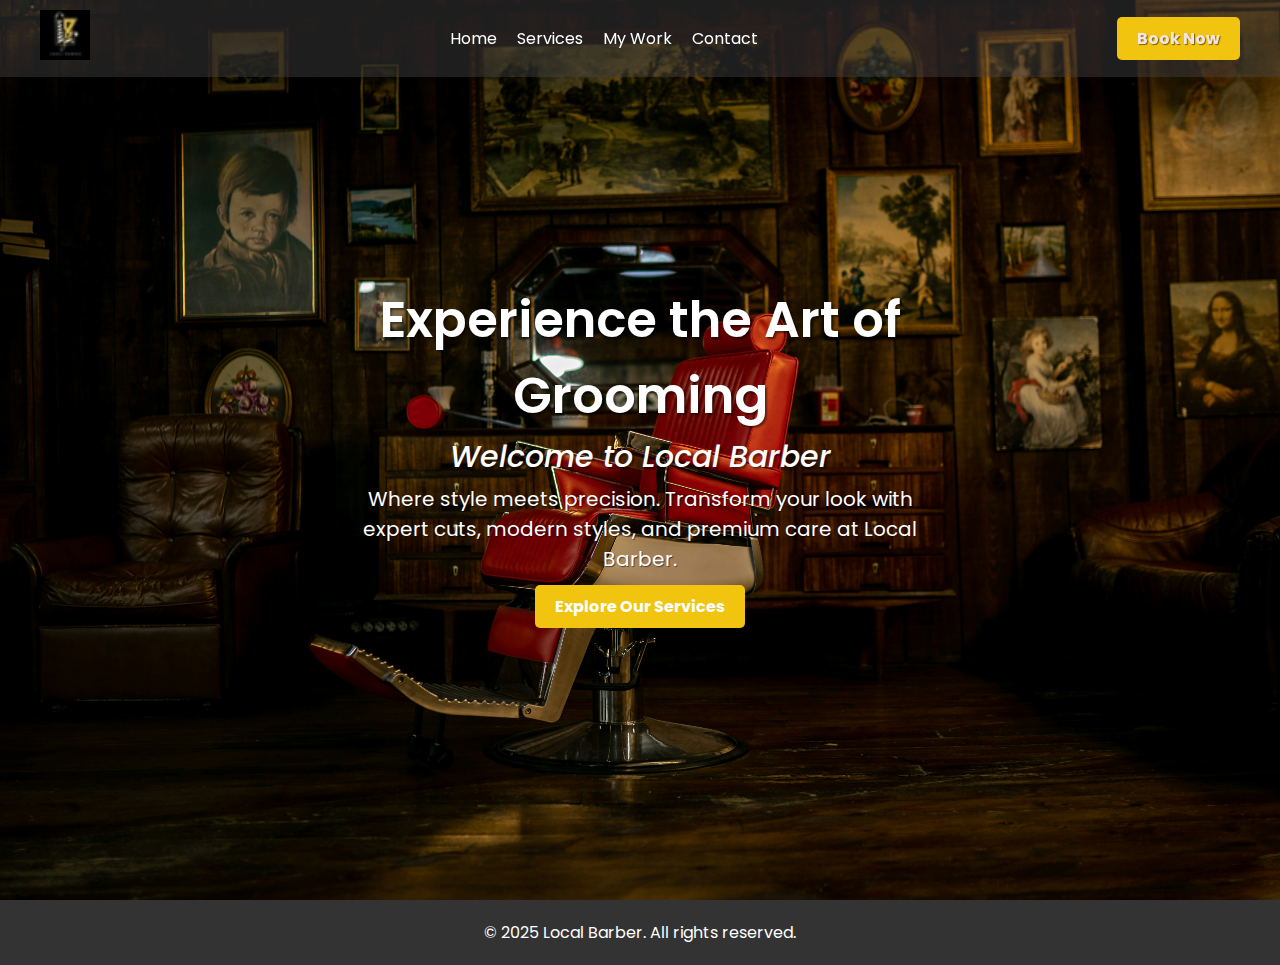
<file: index.html>
<!DOCTYPE html>
<html lang="en">
  <head>
    <meta charset="UTF-8" />
    <meta name="viewport" content="width=device-width, initial-scale=1.0" />
    <title>Local Barber | Your Onestop Barber in Batangas</title>
    <link rel="stylesheet" href="style.css" />
    <meta
      name="description"
      content="Local Barber is a barber shop located in Batangas City. We offer a wide range of services from haircuts, hair coloring, hair treatments, and more."
    />
    <meta
      name="keywords"
      content="barber shop, barber, haircuts, hair coloring, hair treatments, Batangas City"
    />
    <meta name="author" content="Local Barber" />    
    <link rel="shortcut icon" href="assets/favicon.ico" type="image/x-icon">
</head>
<body>
  <!-- Navigaton -->
  <body>
    <!-- Navigation -->
    <nav class="navbar">
        <div class="container">
            <div class="logo">
                <a href="index.html"><img src="assets/favicon-32x32.png" alt="Local Barber Logo" /></a>
            </div>
            <div class="menu">
                <ul class="nav-links">
                <li><a href="index.html">Home</a></li>
                <li><a href="services.html" id="active">Services</a></li>
                <li><a href="mywork.html">My Work</a></li>
                <li><a href="contact.html">Contact</a></li>
                </ul>
            </div>
            <div class="book-now">
                <a href="https://localbarbers.setmore.com/">Book Now</a>
            </div>
             <!-- mobile menu -->
        <button class="menu-toggle"  onclick="toggleMenu()">
            ☰
        </button> 
        </div>
    </nav>
    <!-- mobile menu -->
    <div class="mobile" id="mobile">
        <div class="mobile-menu">
            <ul class="nav-links-mobile">
                <li><a href="index.html" class="link">Home</a></li>
                <li><a href="services.html" class="link">Services</a></li>
                <li><a href="mywork.html" class="link">My Work</a></li>
                <li><a href="contact.html" class="link">Contact</a></li>
            </ul>
            <div class="book-now-mobile">
                <a href="https://localbarbers.setmore.com/">Book Now</a>
            </div>
        </div>
    </div>

    <!-- Hero Section -->
    <section class="hero">
      <div class="container-hero">
        <div class="hero-content">
          <h1>Experience the Art of Grooming</h1>
          <h2>Welcome to Local Barber</h2>
          <p>Where style meets precision. Transform your look with expert cuts, modern styles, and premium care at Local Barber.</p>
          <a href="services.html" class="btn">Explore Our Services</a>
        </div>
      </div>
    </section>


    <!-- Footer -->
    <footer>
      <p>&copy; 2025 Local Barber. All rights reserved.</p>
    </footer>
    
    <!-- JavaScript -->
    <script src="script.js"></script>
  </body>
  
</html>
</file>
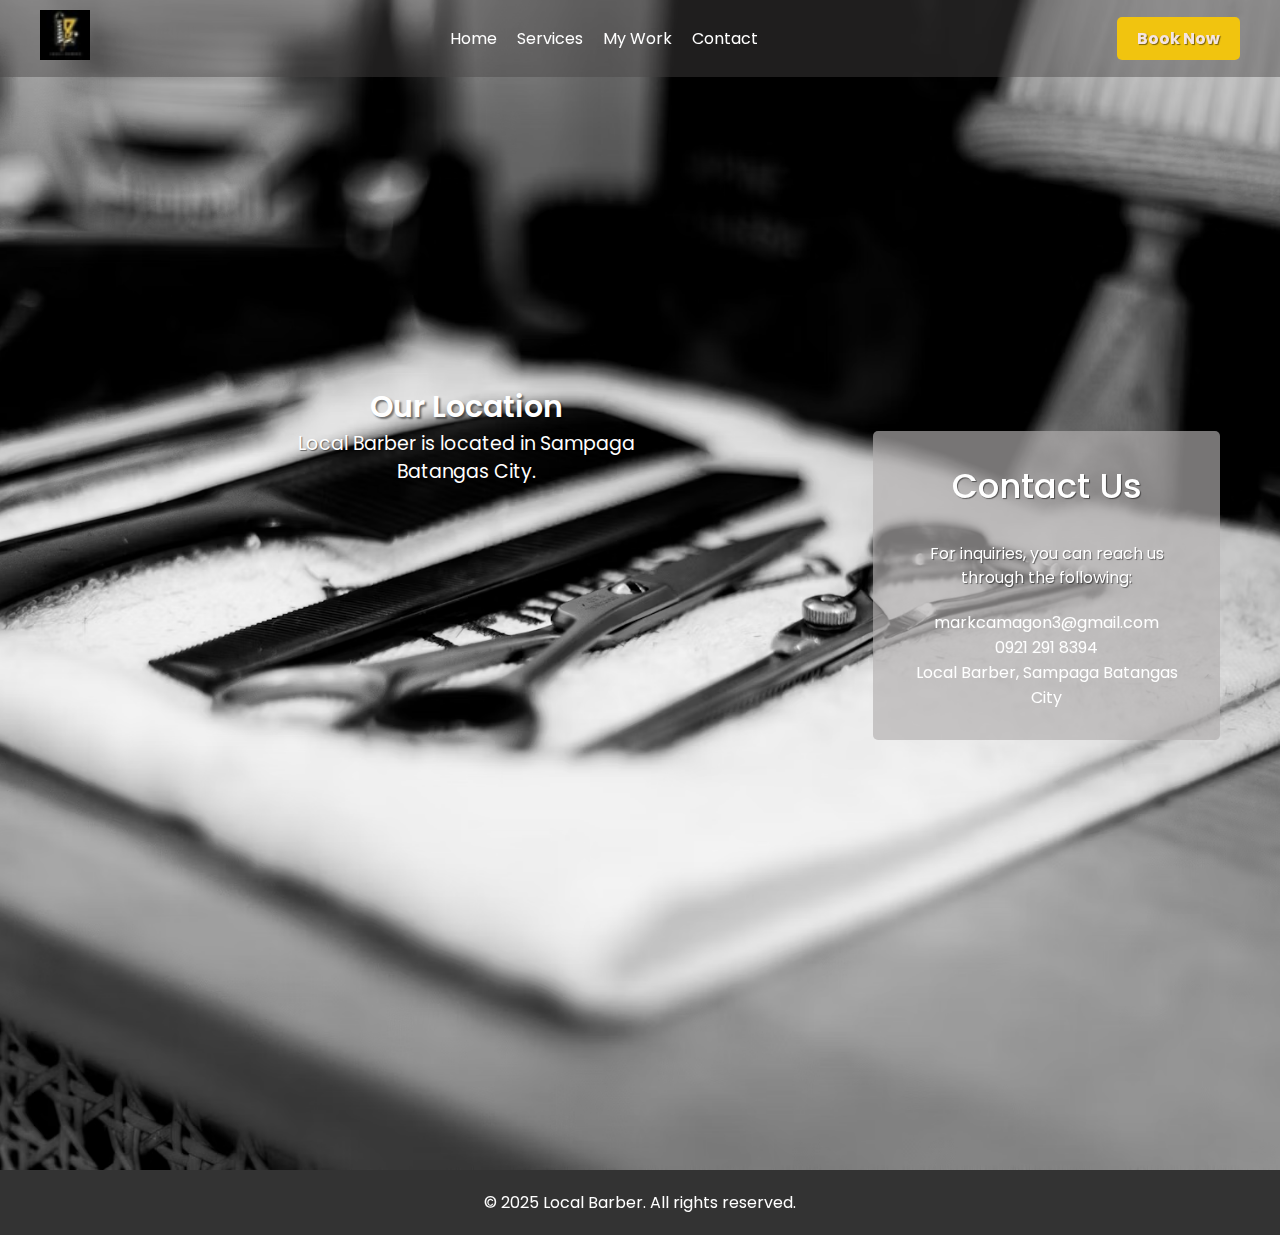
<file: contact.html>
<!DOCTYPE html>
<html lang="en">
  <head>
    <meta charset="UTF-8" />
    <meta name="viewport" content="width=device-width, initial-scale=1.0" />
    <title>Local Barber | Your Onestop Barber in Batangas</title>
    <link rel="stylesheet" href="style.css" />
    <meta
      name="description"
      content="Local Barber is a barber shop located in Batangas City. We offer a wide range of services from haircuts, hair coloring, hair treatments, and more."
    />
    <meta
      name="keywords"
      content="barber shop, barber, haircuts, hair coloring, hair treatments, Batangas City"
    />
    <meta name="author" content="Local Barber" />    
    <link rel="shortcut icon" href="assets/favicon.ico" type="image/x-icon">
</head>
<body>
  <!-- Navigaton -->
  <body>
    <!-- Navigation -->
    <nav class="navbar">
        <div class="container">
            <div class="logo">
                <a href="index.html"><img src="assets/favicon-32x32.png" alt="Local Barber Logo" /></a>
            </div>
            <div class="menu">
                <ul class="nav-links">
                <li><a href="index.html">Home</a></li>
                <li><a href="services.html">Services</a></li>
                <li><a href="mywork.html">My Work</a></li>
                <li><a href="contact.html">Contact</a></li>
                </ul>
            </div>
            <div class="book-now">
                <a href="https://localbarbers.setmore.com/">Book Now</a>
            </div>
             <!-- mobile menu -->
        <button class="menu-toggle"  onclick="toggleMenu()">
            ☰
        </button> 
        </div>
    </nav>
    <!-- mobile menu -->
    <div class="mobile" id="mobile">
        <div class="mobile-menu">
            <ul class="nav-links-mobile">
                <li><a href="index.html">Home</a></li>
                <li ><a href="services.html" >Services</a></li>
                <li><a href="mywork.html">My Work</a></li>
               
                <li><a href="contact.html">Contact</a></li>
            </ul>
            <div class="book-now-mobile">
                <a href="https://localbarbers.setmore.com/">Book Now</a>
            </div>
        </div>
    </div>

    <!-- Contact Section -->
    <section class="hero-contact">
      <div class="container-contact">
        <div class="location">
            <h1>Our Location</h1>
            <p>Local Barber is located in Sampaga Batangas City.</p>
            <div class="mapouter">
                <div class="gmap_canvas">
                <iframe
                    width="600"
                    height="500"
                    id="gmap_canvas"
                    src="https://www.google.com/maps/embed?pb=!1m18!1m12!1m3!1d4178.175495947482!2d121.0992007!3d13.7541821!2m3!1f0!2f0!3f0!3m2!1i1024!2i768!4f13.1!3m3!1m2!1s0x33bd1b4d1064e1ab%3A0x7b735b6f4f3daeb3!2sLocal%20Barber!5e1!3m2!1sen!2sph!4v1742386917934!5m2!1sen!2sph" 
                    frameborder="0"
                    scrolling="no"
                    marginheight="0"
                    marginwidth="0"
                ></iframe>
                </div>
            </div>
        </div>
        <div class="contact-info">
          <h1>Contact Us</h1>
          <p>For inquiries, you can reach us through the following:</p>
          <ul>
            <li><a href="mailto:markcamagon3@gmail.com">markcamagon3@gmail.com</a></li>
            <li><a href="tel:0921 291 8394">0921 291 8394</a></li>
            <li>Local Barber, Sampaga Batangas City</li>
            </ul>
        </div>
        </div>
    </section>

    <!-- Footer -->
    <footer>
      <p>&copy; 2025 Local Barber. All rights reserved.</p>
    </footer>
    
    <!-- JavaScript -->
    <script src="script.js"></script>
  </body>
  
</html>
</file>
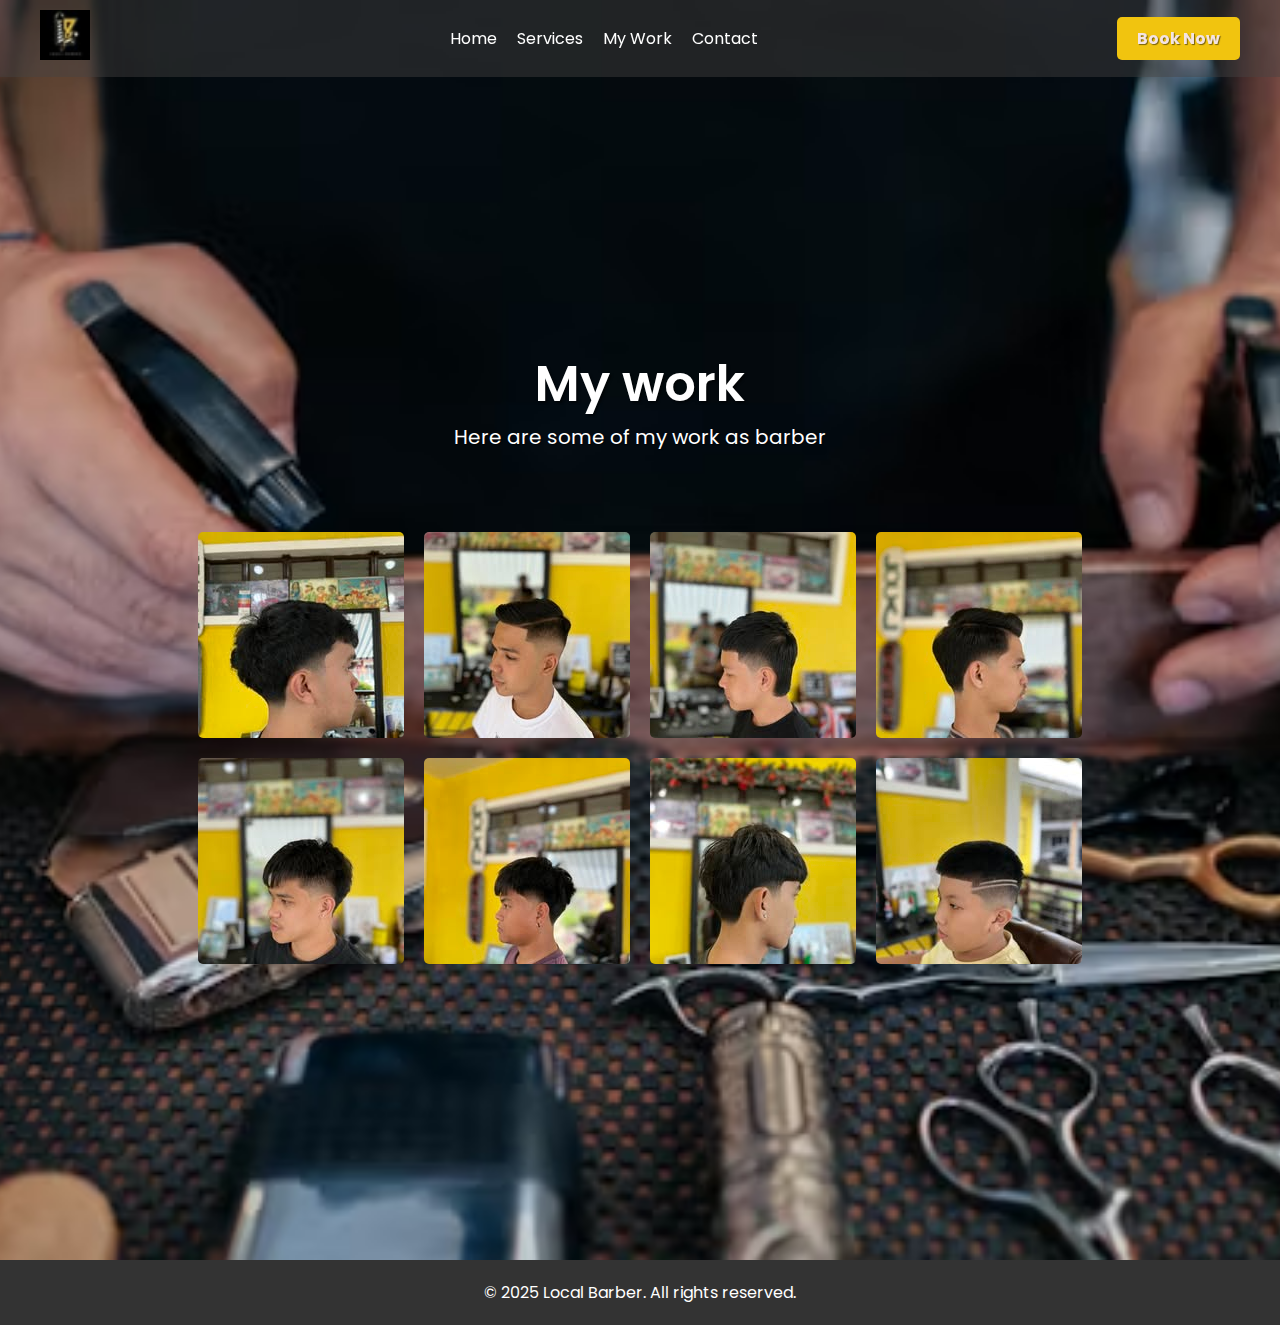
<file: mywork.html>
<!DOCTYPE html>
<html lang="en">
  <head>
    <meta charset="UTF-8" />
    <meta name="viewport" content="width=device-width, initial-scale=1.0" />
    <title>Local Barber | Your Onestop Barber in Batangas</title>
    <link rel="stylesheet" href="style.css" />
    <meta
      name="description"
      content="Local Barber is a barber shop located in Batangas City. We offer a wide range of services from haircuts, hair coloring, hair treatments, and more."
    />
    <meta
      name="keywords"
      content="barber shop, barber, haircuts, hair coloring, hair treatments, Batangas City"
    />
    <meta name="author" content="Local Barber" />    
    <link rel="shortcut icon" href="assets/favicon.ico" type="image/x-icon">
</head>
<body>
  <!-- Navigaton -->
  <body>
    <!-- Navigation -->
    <nav class="navbar">
        <div class="container">
            <div class="logo">
                <a href="index.html"><img src="assets/favicon-32x32.png" alt="Local Barber Logo" /></a>
            </div>
            <div class="menu">
                <ul class="nav-links">
                <li><a href="index.html">Home</a></li>
                <li><a href="services.html">Services</a></li>
                <li><a href="mywork.html">My Work</a></li>
                <li><a href="contact.html">Contact</a></li>
                </ul>
            </div>
            <div class="book-now">
                <a href="https://localbarbers.setmore.com/">Book Now</a>
            </div>
             <!-- mobile menu -->
        <button class="menu-toggle"  onclick="toggleMenu()">
            ☰
        </button> 
        </div>
    </nav>
    <!-- mobile menu -->
    <div class="mobile" id="mobile">
        <div class="mobile-menu">
            <ul class="nav-links-mobile">
                <li><a href="index.html">Home</a></li>
                <li ><a href="services.html" >Services</a></li>
                <li><a href="mywork.html">My Work</a></li>
               
                <li><a href="contact.html">Contact</a></li>
            </ul>
            <div class="book-now-mobile">
                <a href="https://localbarbers.setmore.com/">Book Now</a>
            </div>
        </div>
    </div>

    <!-- Mywork Section -->
       <section class="hero-work">
        <div class="container-hero">
            <div class="hero-content">
                <h1>My work</h1>
                <p>Here are some of my work as barber</p>
                 </div>  
            </div>
            <div class="container-img">
                <img src="assets/work1.jpg" alt="work1" />
                <img src="assets/work2.jpg" alt="work2" />
                <img src="assets/work3.jpg" alt="work3" />
                <img src="assets/work4.jpg" alt="work4" />
                <img src="assets/work5.jpg" alt="work5" />
                <img src="assets/work6.jpg" alt="work6" />
                <img src="assets/work7.jpg" alt="work7" />
                <img src="assets/work8.jpg" alt="work8" />
            </div>
       </section>

    <!-- Footer -->
    <footer>
      <p>&copy; 2025 Local Barber. All rights reserved.</p>
    </footer>
    
    <!-- JavaScript -->
    <script src="script.js"></script>
  </body>
  
</html>
</file>
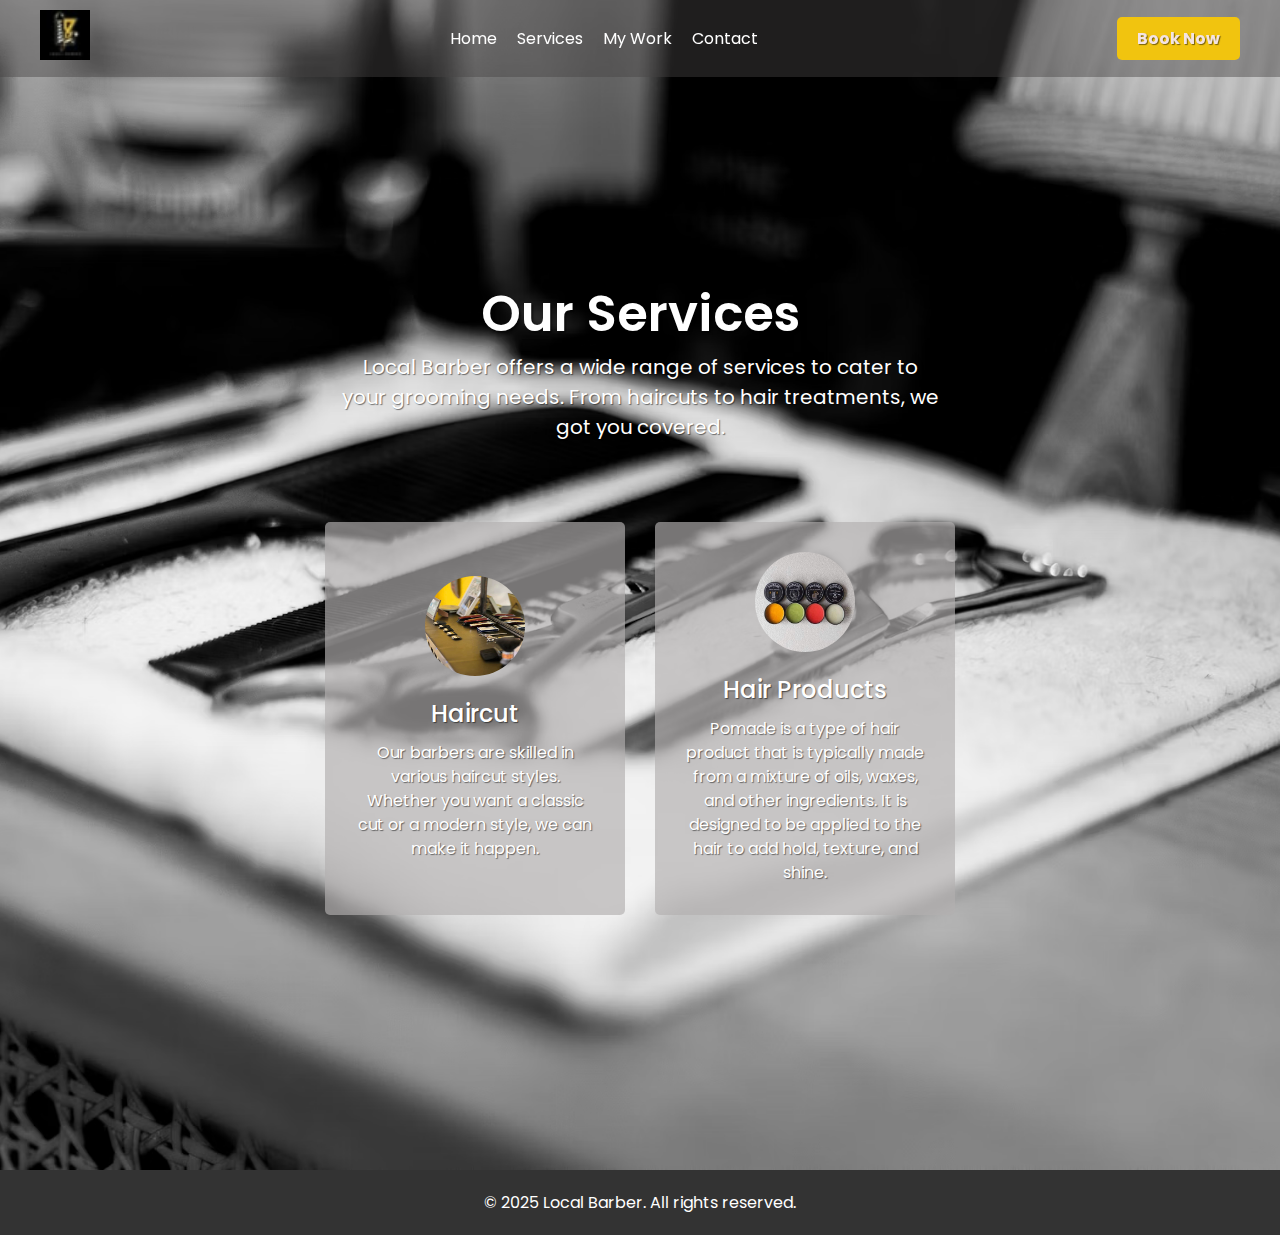
<file: services.html>
<!DOCTYPE html>
<html lang="en">
  <head>
    <meta charset="UTF-8" />
    <meta name="viewport" content="width=device-width, initial-scale=1.0" />
    <title>Local Barber | Your Onestop Barber in Batangas</title>
    <link rel="stylesheet" href="style.css" />
    <meta
      name="description"
      content="Local Barber is a barber shop located in Batangas City. We offer a wide range of services from haircuts, hair coloring, hair treatments, and more."
    />
    <meta
      name="keywords"
      content="barber shop, barber, haircuts, hair coloring, hair treatments, Batangas City"
    />
    <meta name="author" content="Local Barber" />    
    <link rel="shortcut icon" href="assets/favicon.ico" type="image/x-icon">
</head>
<body>
  <!-- Navigaton -->
  <body>
    <!-- Navigation -->
    <nav class="navbar">
        <div class="container">
            <div class="logo">
                <a href="index.html"><img src="assets/favicon-32x32.png" alt="Local Barber Logo" /></a>
            </div>
            <div class="menu">
                <ul class="nav-links">
                <li><a href="index.html">Home</a></li>
                <li><a href="services.html">Services</a></li>
                <li><a href="mywork.html">My Work</a></li>
                <li><a href="contact.html">Contact</a></li>
                </ul>
            </div>
            <div class="book-now">
                <a href="https://localbarbers.setmore.com/">Book Now</a>
            </div>
             <!-- mobile menu -->
        <button class="menu-toggle"  onclick="toggleMenu()">
            ☰
        </button> 
        </div>
    </nav>
    <!-- mobile menu -->
    <div class="mobile" id="mobile">
        <div class="mobile-menu">
            <ul class="nav-links-mobile">
                <li><a href="index.html">Home</a></li>
                <li ><a href="services.html" >Services</a></li>
                <li><a href="mywork.html">My Work</a></li>
               
                <li><a href="contact.html">Contact</a></li>
            </ul>
            <div class="book-now-mobile">
                <a href="https://localbarbers.setmore.com/">Book Now</a>
            </div>
        </div>
    </div>

    <!-- Services Section -->
        <section class="hero-services">
            <div class="container-hero">
                <div class="hero-content">
                    <h1>Our Services</h1>
                    <p>Local Barber offers a wide range of services to cater to
                        your grooming needs. From haircuts to hair treatments, we
                        got you covered.</p>
                     </div>  
                </div>
            </div>

            <div class="container-services">
                <div class="services">
                    <img src="assets/services-1.jpg" alt="Haircut">
                    <h2>Haircut</h2>
                    <p>Our barbers are skilled in various haircut styles. Whether
                        you want a classic cut or a modern style, we can make it
                        happen.</p>
                </div>
                <div class="services">
                    <img src="assets/pomade.jpg" alt="Haircut">
                    <h2>Hair Products</h2>
                    <p>Pomade is a type of hair product that is typically made from a mixture of oils, waxes, and other ingredients. It is designed to be applied to the hair to add hold, texture, and shine.</p>
                </div>
                </div>
                
        </section>

    <!-- Footer -->
    <footer>
      <p>&copy; 2025 Local Barber. All rights reserved.</p>
    </footer>
    
    <!-- JavaScript -->
    <script src="script.js"></script>
  </body>
  
</html>
</file>
<file: style.css>
@import url("https://fonts.googleapis.com/css2?family=Poppins:wght@300;400;500;600;700&display=swap");
/* General Reset */
* {
  margin: 0;
  padding: 0;
  box-sizing: border-box;
}
body,
ul,
li,
a {
  margin: 0;
  padding: 0;
  list-style: none;
  text-decoration: none;
  box-sizing: border-box;
  font-family: "Poppins", sans-serif;
}

/* Navbar Styling */
.navbar {
  position: fixed;
  top: 0;
  width: 100%;
  background: rgba(69, 68, 68, 0.445); /* Black transparent background */
  display: flex;
  justify-content: center;
  align-items: center;
  z-index: 1;
  padding: 10px 20px;
}

.container {
  display: flex;
  justify-content: space-between;
  align-items: center;
  width: 100%;
  max-width: 1200px;
}

.logo img {
  height: 50px;
}

.menu {
  display: flex;
  justify-content: center;
  align-items: center;
  flex-direction: column;
}

.nav-links {
  display: flex;
  gap: 20px;
}

.nav-links li a {
  color: #fff;
  font-size: 16px;
}

.nav-links li a::before {
  content: "";
  position: absolute;
  width: 100%;
  height: 2px;
  bottom: 0;
  left: 0;
  background-color: #f1c40f;
  visibility: hidden;
  transform: scaleX(0);
  transition: all 0.3s ease;
}

.nav-links li a:hover::before {
  visibility: visible;
  transform: scaleX(1);
}

.book-now a {
  background-color: #f1c40f;
  color: #f4e4e4;
  padding: 10px 20px;
  border-radius: 5px;
  font-size: 16px;
  font-weight: bold;
  text-shadow: 1px 1px 1px rgba(0, 0, 0, 0.5);
  transition: all 0.3s ease;
}

.book-now a:hover {
  background-color: rgba(30, 28, 28, 0.813);
  border: #f1c40f 2px solid;
}
/* Responsive Menu */
.menu-toggle {
  border: none;
  background: none;
  font-size: 19px;
  color: #fff;
  cursor: pointer;
}
/* Nav links when active */
.active {
  color: #f1c40f;
  border-bottom: 1px solid #f1c40f;
}
/* Hide the mobile menu */
.mobile {
  display: none;
  background: rgba(69, 68, 68, 0.445); /* Black transparent background */
  z-index: 1000;
  position: fixed;
  width: 100%;
  top: 76px;
}
.mobile-menu {
  width: 100%;
  padding: 20px;
  display: flex;
  flex-direction: column;
  gap: 10px;
}
.nav-links-mobile {
  display: flex;
  flex-direction: column;
  justify-content: flex-start;
  gap: 10px;
  align-items: flex-start;
}
.nav-links-mobile li a {
  color: #fff;
  font-size: 16px;
  text-align: left;
}
.nav-links-mobile li a:hover {
  color: #f1c40f;
  transition: all 0.3s ease;
  border-bottom: 1px solid #f1c40f;
}
.book-now-mobile {
  display: flex;
  justify-content: center;
  align-items: center;
}
.book-now-mobile a {
  background-color: #f1c40f;
  color: #fff;
  padding: 10px 20px;
  border-radius: 5px;
  font-size: 16px;
  font-weight: bold;
  transition: all 0.3s ease;
  width: 100%;
  text-align: center;
  text-shadow: 1px 1px 1px rgba(0, 0, 0, 0.5);
}
.menu-toggle {
  display: none;
}

/* Hero section */
.hero {
  background: url("assets/background-img.jpg");
  background-size: cover;
  background-position: top center;
  width: 100%;
  background-repeat: no-repeat;
  height: 100vh;
  display: flex;
  justify-content: center;
  align-items: center;
  flex-direction: column;
  text-align: center;
}
.container-hero {
  display: flex;
  justify-content: center;
  align-items: center;
  width: 100%;
  max-width: 1200px;

  padding: 40px;
}
.hero-content {
  max-width: 600px;
}
.hero-content h1 {
  font-size: 50px;
  font-weight: 600;
  margin-bottom: 20px;
  color: #fff; /* dark gray */
  text-shadow: 2px 2px 2px rgba(0, 0, 0, 0.5);
  margin: 0;
}
.hero-content h2 {
  font-size: 30px;
  font-weight: 500;
  font-style: italic;
  color: #fff; /* dark gray */
  text-shadow: 2px 2px 2px rgba(0, 0, 0, 0.5);
  margin: 0;
  margin-bottom: 4px;
}

.hero-content p {
  font-size: 20px;
  color: #fff;
  margin-bottom: 20px;
  line-height: 1.5;
  text-shadow: 1px 1px 1px rgba(0, 0, 0, 0.5);
}
.hero-content a {
  background-color: #f1c40f;
  color: #fff;
  padding: 10px 20px;
  border-radius: 5px;
  font-size: 16px;
  font-weight: bold;
  transition: all 0.3s ease;
}
.hero-content a:hover {
  background-color: rgba(30, 28, 28, 0.813);
  border: #f1c40f 2px solid;
}
footer {
  background: #333;
  color: #fff;
  padding: 20px;
  text-align: center;
}

/* Services */
.hero-services {
  background: url("assets/services.avif");
  background-size: cover;
  background-position: top center;
  width: 100%;
  background-repeat: no-repeat;
  height: 130vh;
  display: flex;
  justify-content: center;
  align-items: center;
  flex-direction: column;
  text-align: center;
}
.container-services {
  display: grid;
  grid-template-columns: repeat(2, 1fr);
  gap: 30px;
  padding: 20px;
  max-width: 1200px;
  /*  */
  border-radius: 5px;
}
.services {
  display: flex;
  justify-content: center;
  align-items: center;
  flex-direction: column;
  text-align: center;
  width: 300px;
  background: rgba(178, 176, 176, 0.667);
  padding: 30px;
  border-radius: 5px;
}
.services img {
  width: 100px;
  height: 100px;
  border-radius: 50%;
  margin-bottom: 20px;
}
.services h2 {
  font-size: 24px;
  font-weight: 500;
  margin-bottom: 10px;
  color: #fff;
  text-shadow: 1px 1px 1px rgba(0, 0, 0, 0.5);
}
.services p {
  font-size: 16px;
  color: #fff;
  line-height: 1.5;
  text-shadow: 1px 1px 1px rgba(0, 0, 0, 0.5);
}
/* My wokr */

.hero-work {
  background: url("assets/mywork.avif");
  background-size: cover;
  background-position: top center;
  width: 100%;
  background-repeat: no-repeat;
  height: 140vh;
  /* height: auto; */
  padding-top: 30px;
  display: flex;
  justify-content: center;
  align-items: center;
  flex-direction: column;
  text-align: center;
}
.container-img {
  display: grid;
  grid-template-columns: repeat(4, 1fr);
  gap: 20px;
  padding: 20px;
  max-width: 1200px;

  border-radius: 5px;
}
.container-img img {
  width: 100%;
  height: 100%;
  border-radius: 5px;
}
.hero-contact {
  background: url("assets/services.avif");
  background-size: cover;
  background-position: top center;
  width: 100%;
  background-repeat: no-repeat;
  height: 130vh;
  display: flex;
  justify-content: center;
  align-items: center;
  flex-direction: column;
  text-align: center;
}
.container-contact {
  display: flex;
  justify-content: center;
  align-items: center;
  color: #fff;
  text-align: center;
  width: 100%;
  max-width: 1200px;
  padding: 20px;
}
.location {
  width: 100%;
}
.location img {
  width: 100%;
  height: 100%;
  border-radius: 5px;
}
.location h1 {
  font-size: 30px;
  font-weight: 600;
  margin-bottom: 20px;
  color: #fff; /* dark gray */
  text-shadow: 2px 2px 2px rgba(0, 0, 0, 0.5);
  margin: 0;
}
.location p {
  font-size: 19px;
  color: #fff;
  margin-bottom: 20px;
  line-height: 1.5;
  text-shadow: 1px 1px 1px rgba(0, 0, 0, 0.5);
  width: 400px;
  margin: 0 auto;
}
.contact-info {
  display: flex;
  justify-content: center;
  align-items: center;
  flex-direction: column;
  gap: 20px;
  background: rgba(178, 176, 176, 0.667);
  padding: 30px;
  border-radius: 5px;
}
.contact-info h1 {
  font-size: 34px;
  font-weight: 500;
  margin-bottom: 10px;
  color: #fff;
  text-shadow: 1px 1px 1px rgba(0, 0, 0, 0.5);
}
.contact-info p {
  font-size: 16px;
  color: #fff;
  line-height: 1.5;
  text-shadow: 1px 1px 1px rgba(0, 0, 0, 0.5);
}
.contact-info a {
  color: #fff;
  padding: 10px 20px;
  border-radius: 5px;
  font-size: 16px;

  transition: all 0.3s ease;
}
.contact-info a:hover {
  color: #f1c40f;
}
.gmap_canvas {
  overflow: hidden;
  background: none !important;
  height: 300px;
  width: 100%;
  border-radius: 5px;
}
@media (max-width: 768px) {
  .menu {
    display: none;
    flex-direction: column;
    position: absolute;
    top: 60px;
    right: 20px;
    background: rgba(0, 0, 0, 0.9);
    border-radius: 10px;
    padding: 10px;
  }
  .book-now {
    display: none;
  }
  .bar {
    display: block;
  }

  .nav-links ul {
    flex-direction: column;
    gap: 10px;
  }

  .menu-toggle {
    display: block;
  }
  /* hero section */
  .container-hero {
    padding: 20px;
  }

  .hero-content h1 {
    font-size: 30px;
  }
  .hero-content h2 {
    font-size: 20px;
    font-style: italic;
  }
  .hero-content p {
    font-size: 16px;
  }
  .hero-content a {
    font-size: 14px;
  }
  .hero-services {
    height: 100vh;
  }
  .hero-work {
    padding-top: 60px;
  }
  .container-services {
    grid-template-columns: repeat(1, 1fr);
  }
  .container-img {
    grid-template-columns: repeat(2, 1fr);
  }
  .container-contact {
    padding: 20px;
    flex-direction: column;
    gap: 20px;
  }
   .hero-services {
    padding-top: 100px;
    height: auto;
  }
  .hero-work{
     padding-top: 100px;
    height: auto;
}
  .location p{
    font-size: 16px;
    width: 300px;
}
}
</file>
